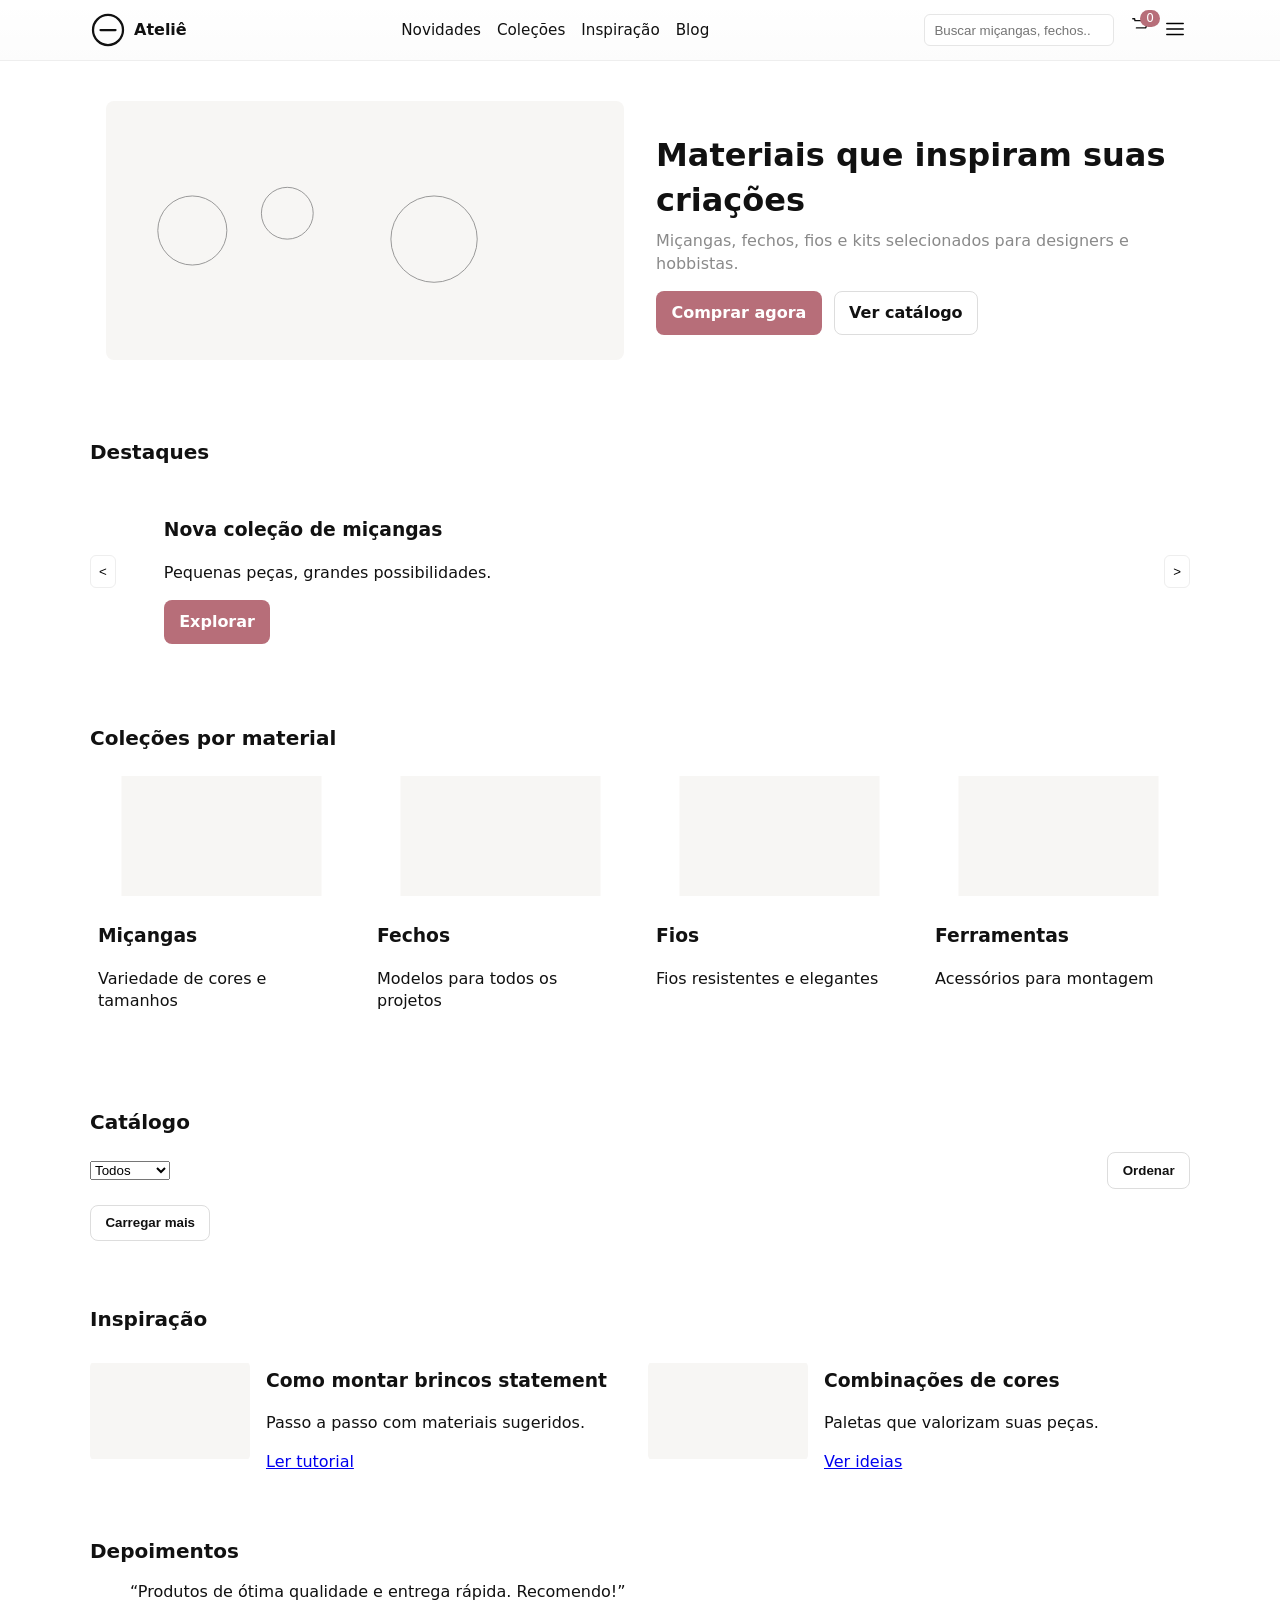
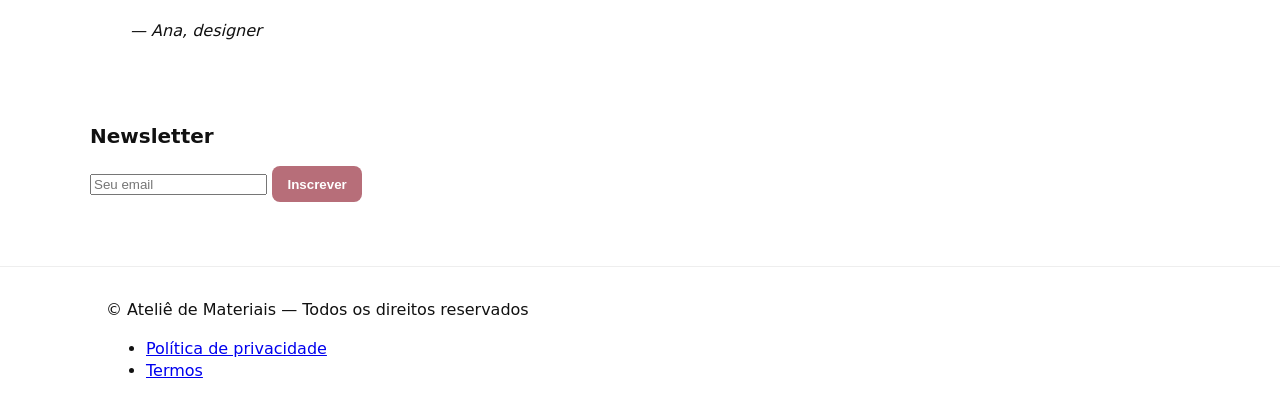
<file: index.html>
<!doctype html>
<html lang="pt-BR">
<head>
  <meta charset="utf-8" />
  <meta name="viewport" content="width=device-width,initial-scale=1" />
  <title>Ateliê de Materiais — Confecção de Joias</title>
  <meta name="description" content="Loja de materiais para confecção de joias e bijuterias. Miçangas, fechos, fios e kits. Navegação minimalista e rápida." />
  <link rel="stylesheet" href="styles.css">
</head>
<body class="page">
  <header class="site-header" role="banner">
    <div class="container header__inner">
      <a class="logo" href="/" aria-label="Ateliê de Materiais - Página inicial">
        <svg width="36" height="36" viewBox="0 0 24 24" aria-hidden="true" focusable="false">
          <circle cx="12" cy="12" r="10" fill="none" stroke="currentColor" stroke-width="1.5"/>
          <path d="M7 12h10" stroke="currentColor" stroke-width="1.5" stroke-linecap="round"/>
        </svg>
        <span class="logo__text">Ateliê</span>
      </a>

      <nav class="nav" role="navigation" aria-label="Menu principal">
        <ul class="nav__list">
          <li><a href="#novidades">Novidades</a></li>
          <li><a href="#colecoes">Coleções</a></li>
          <li><a href="#vitrine">Inspiração</a></li>
          <li><a href="#blog">Blog</a></li>
        </ul>
      </nav>

      <div class="header-actions">
        <form class="search" role="search" aria-label="Buscar produtos">
          <label for="search-input" class="visually-hidden">Buscar</label>
          <input id="search-input" class="search__input" type="search" placeholder="Buscar miçangas, fechos..." />
        </form>

        <a class="cart-link" href="cart.html" aria-label="Ver carrinho">
          <svg width="22" height="22" viewBox="0 0 24 24" aria-hidden="true"><path d="M3 3h2l.4 2M7 13h10l4-8H5.4" stroke="currentColor" stroke-width="1.5" fill="none" stroke-linecap="round" stroke-linejoin="round"/></svg>
          <span id="cart-count" class="cart-count" aria-live="polite">0</span>
        </a>

        <button class="menu-toggle" aria-expanded="false" aria-controls="mobile-menu" aria-label="Abrir menu">
          <svg width="22" height="22" viewBox="0 0 24 24" aria-hidden="true"><path d="M3 6h18M3 12h18M3 18h18" stroke="currentColor" stroke-width="1.5" stroke-linecap="round"/></svg>
        </button>
      </div>
    </div>

    <div id="mobile-menu" class="mobile-menu" hidden>
      <ul class="mobile-menu__list">
        <li><a href="#novidades">Novidades</a></li>
        <li><a href="#colecoes">Coleções</a></li>
        <li><a href="#vitrine">Inspiração</a></li>
        <li><a href="#blog">Blog</a></li>
      </ul>
    </div>
  </header>

  <main class="main" id="main" role="main">
    <!-- Hero -->
    <section class="hero" aria-labelledby="hero-title">
      <div class="container hero__inner">
        <div class="hero__media" aria-hidden="true">
          <!-- placeholder SVG editorial -->
          <svg class="hero__svg" viewBox="0 0 1200 600" preserveAspectRatio="xMidYMid slice" role="img">
            <rect width="1200" height="600" fill="var(--color-surface)"></rect>
            <g fill="none" stroke="var(--color-muted)" stroke-width="2">
              <circle cx="200" cy="300" r="80"></circle>
              <circle cx="420" cy="260" r="60"></circle>
              <circle cx="760" cy="320" r="100"></circle>
            </g>
          </svg>
        </div>

        <div class="hero__content">
          <h1 id="hero-title" class="hero__title">Materiais que inspiram suas criações</h1>
          <p class="hero__subtitle">Miçangas, fechos, fios e kits selecionados para designers e hobbistas.</p>
          <div class="hero__ctas">
            <a class="btn btn--primary" href="#catalogo">Comprar agora</a>
            <a class="btn btn--ghost" href="#catalogo">Ver catálogo</a>
          </div>
        </div>
      </div>
    </section>

    <!-- Destaques / Carrossel editorial -->
    <section id="novidades" class="section container">
      <h2 class="section__title">Destaques</h2>

      <div class="carousel carousel--editorial" aria-roledescription="carousel" aria-label="Campanhas">
        <button class="carousel__nav carousel__nav--prev" aria-label="Slide anterior">&lt;</button>
        <div class="carousel__track" id="editorial-track">
          <article class="carousel__slide" tabindex="0" aria-label="Campanha 1">
            <div class="slide__media" aria-hidden="true">
              <svg viewBox="0 0 800 400" class="slide__svg"><rect width="800" height="400" fill="var(--color-surface)"/></svg>
            </div>
            <div class="slide__content">
              <h3>Nova coleção de miçangas</h3>
              <p>Pequenas peças, grandes possibilidades.</p>
              <a class="btn btn--primary" href="#catalogo">Explorar</a>
            </div>
          </article>

          <article class="carousel__slide" tabindex="0" aria-label="Campanha 2">
            <div class="slide__media" aria-hidden="true">
              <svg viewBox="0 0 800 400" class="slide__svg"><rect width="800" height="400" fill="var(--color-surface)"/></svg>
            </div>
            <div class="slide__content">
              <h3>Kits para iniciantes</h3>
              <p>Tudo que você precisa para começar a criar.</p>
              <a class="btn btn--primary" href="#catalogo">Ver kits</a>
            </div>
          </article>

          <article class="carousel__slide" tabindex="0" aria-label="Campanha 3">
            <div class="slide__media" aria-hidden="true">
              <svg viewBox="0 0 800 400" class="slide__svg"><rect width="800" height="400" fill="var(--color-surface)"/></svg>
            </div>
            <div class="slide__content">
              <h3>Ofertas semanais</h3>
              <p>Peças selecionadas com desconto.</p>
              <a class="btn btn--primary" href="#catalogo">Aproveitar</a>
            </div>
          </article>
        </div>
        <button class="carousel__nav carousel__nav--next" aria-label="Próximo slide">&gt;</button>
      </div>
    </section>

    <!-- Coleções -->
    <section id="colecoes" class="section container">
      <h2 class="section__title">Coleções por material</h2>
      <div class="collections-grid">
        <a class="collection-card" href="#catalogo" aria-label="Miçangas">
          <svg class="collection-card__img" viewBox="0 0 200 120"><rect width="200" height="120" fill="var(--color-surface)"/></svg>
          <div class="collection-card__meta">
            <h3>Miçangas</h3>
            <p>Variedade de cores e tamanhos</p>
          </div>
        </a>

        <a class="collection-card" href="#catalogo" aria-label="Fechos">
          <svg class="collection-card__img" viewBox="0 0 200 120"><rect width="200" height="120" fill="var(--color-surface)"/></svg>
          <div class="collection-card__meta">
            <h3>Fechos</h3>
            <p>Modelos para todos os projetos</p>
          </div>
        </a>

        <a class="collection-card" href="#catalogo" aria-label="Fios">
          <svg class="collection-card__img" viewBox="0 0 200 120"><rect width="200" height="120" fill="var(--color-surface)"/></svg>
          <div class="collection-card__meta">
            <h3>Fios</h3>
            <p>Fios resistentes e elegantes</p>
          </div>
        </a>

        <a class="collection-card" href="#catalogo" aria-label="Ferramentas">
          <svg class="collection-card__img" viewBox="0 0 200 120"><rect width="200" height="120" fill="var(--color-surface)"/></svg>
          <div class="collection-card__meta">
            <h3>Ferramentas</h3>
            <p>Acessórios para montagem</p>
          </div>
        </a>
      </div>
    </section>

    <!-- Catálogo / Vitrine de produtos -->
    <section id="catalogo" class="section container">
      <h2 class="section__title">Catálogo</h2>

      <div class="catalog-controls">
        <label class="visually-hidden" for="filter">Filtrar</label>
        <select id="filter" class="select">
          <option value="all">Todos</option>
          <option value="beads">Miçangas</option>
          <option value="findings">Fechos</option>
          <option value="threads">Fios</option>
        </select>
        <div class="catalog-actions">
          <button id="sort-btn" class="btn btn--ghost">Ordenar</button>
        </div>
      </div>

      <div id="product-grid" class="product-grid" aria-live="polite">
        <!-- Product cards injected by JS -->
      </div>

      <div class="load-more">
        <button id="load-more" class="btn btn--ghost">Carregar mais</button>
      </div>
    </section>

    <!-- Vitrine editorial / Inspiração -->
    <section id="vitrine" class="section container">
      <h2 class="section__title">Inspiração</h2>
      <div class="editorial-grid">
        <article class="editorial-card">
          <svg class="editorial-card__img" viewBox="0 0 400 240"><rect width="400" height="240" fill="var(--color-surface)"/></svg>
          <div class="editorial-card__body">
            <h3>Como montar brincos statement</h3>
            <p>Passo a passo com materiais sugeridos.</p>
            <a class="link" href="#blog">Ler tutorial</a>
          </div>
        </article>

        <article class="editorial-card">
          <svg class="editorial-card__img" viewBox="0 0 400 240"><rect width="400" height="240" fill="var(--color-surface)"/></svg>
          <div class="editorial-card__body">
            <h3>Combinações de cores</h3>
            <p>Paletas que valorizam suas peças.</p>
            <a class="link" href="#blog">Ver ideias</a>
          </div>
        </article>
      </div>
    </section>

    <!-- Depoimentos -->
    <section class="section container">
      <h2 class="section__title">Depoimentos</h2>
      <div class="testimonials">
        <blockquote class="testimonial">
          <p>“Produtos de ótima qualidade e entrega rápida. Recomendo!”</p>
          <cite>— Ana, designer</cite>
        </blockquote>
      </div>
    </section>

    <!-- Newsletter -->
    <section class="section container">
      <h2 class="section__title">Newsletter</h2>
      <form class="newsletter" aria-label="Inscrever na newsletter">
        <label for="email" class="visually-hidden">Email</label>
        <input id="email" type="email" placeholder="Seu email" required />
        <button class="btn btn--primary">Inscrever</button>
      </form>
    </section>
  </main>

  <footer class="site-footer" role="contentinfo">
    <div class="container footer__inner">
      <p>© <span id="year"></span> Ateliê de Materiais — Todos os direitos reservados</p>
      <nav aria-label="Rodapé">
        <ul class="footer__links">
          <li><a href="#politica">Política de privacidade</a></li>
          <li><a href="#termos">Termos</a></li>
        </ul>
      </nav>
    </div>
  </footer>

  <script src="script.js" defer></script>
</body>
</html>
</file>
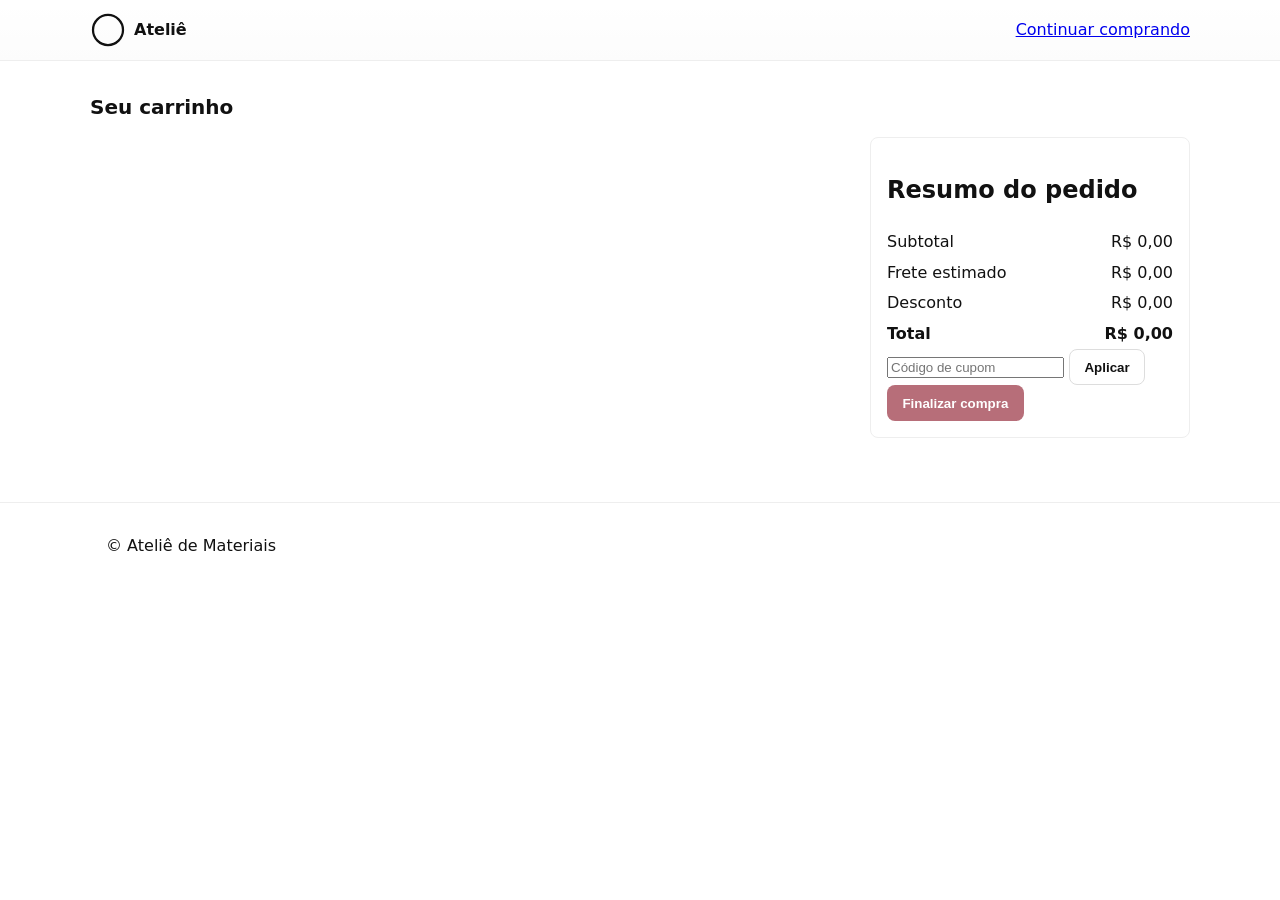
<file: cart.html>
<!doctype html>
<html lang="pt-BR">
<head>
  <meta charset="utf-8" />
  <meta name="viewport" content="width=device-width,initial-scale=1" />
  <title>Carrinho — Ateliê de Materiais</title>
  <meta name="description" content="Carrinho de compras — Ateliê de Materiais" />
  <link rel="stylesheet" href="styles.css">
</head>
<body class="page">
  <header class="site-header">
    <div class="container header__inner">
      <a class="logo" href="/" aria-label="Voltar para a loja">
        <svg width="36" height="36" viewBox="0 0 24 24" aria-hidden="true"><circle cx="12" cy="12" r="10" fill="none" stroke="currentColor" stroke-width="1.5"/></svg>
        <span class="logo__text">Ateliê</span>
      </a>
      <a class="link" href="/">Continuar comprando</a>
    </div>
  </header>

  <main class="container cart" role="main">
    <h1 class="section__title">Seu carrinho</h1>

    <section class="cart__content">
      <div id="cart-items" class="cart-items" aria-live="polite">
        <!-- itens do carrinho injetados por JS -->
      </div>

      <aside class="cart-summary" aria-labelledby="summary-title">
        <h2 id="summary-title">Resumo do pedido</h2>
        <dl class="summary-list">
          <div class="summary-row">
            <dt>Subtotal</dt>
            <dd id="summary-subtotal">R$ 0,00</dd>
          </div>
          <div class="summary-row">
            <dt>Frete estimado</dt>
            <dd id="summary-shipping">R$ 0,00</dd>
          </div>
          <div class="summary-row">
            <dt>Desconto</dt>
            <dd id="summary-discount">R$ 0,00</dd>
          </div>
          <div class="summary-row summary-row--total">
            <dt>Total</dt>
            <dd id="summary-total">R$ 0,00</dd>
          </div>
        </dl>

        <label for="coupon" class="visually-hidden">Cupom</label>
        <input id="coupon" class="input" placeholder="Código de cupom" />
        <button id="apply-coupon" class="btn btn--ghost">Aplicar</button>

        <button id="checkout" class="btn btn--primary">Finalizar compra</button>
      </aside>
    </section>

    <section id="empty-state" class="cart-empty" hidden>
      <p>Seu carrinho está vazio.</p>
      <a class="btn btn--ghost" href="/">Ver catálogo</a>
    </section>
  </main>

  <footer class="site-footer">
    <div class="container footer__inner">
      <p>© <span id="year-2"></span> Ateliê de Materiais</p>
    </div>
  </footer>

  <script src="script.js" defer></script>
</body>
</html>
</file>
<file: styles.css>
:root{
  --color-bg: #ffffff;
  --color-surface: #f7f6f4;
  --color-text: #111111;
  --color-muted: #8a8a8a;
  --color-accent: #b76e79;
  --gap: 1.25rem;
  --container-width: 1100px;
  --radius: 8px;
  --transition: 200ms ease;
  --max-width-mobile: 720px;
  --font-sans: system-ui, -apple-system, "Segoe UI", Roboto, "Helvetica Neue", Arial;
}

*{box-sizing:border-box}
html,body{height:100%}
body{font-family:var(--font-sans);background:var(--color-bg);color:var(--color-text);line-height:1.4;margin:0;-webkit-font-smoothing:antialiased}
.container{max-width:var(--container-width);margin:0 auto;padding:0 1rem}
.visually-hidden{position:absolute!important;height:1px;width:1px;overflow:hidden;clip:rect(1px,1px,1px,1px);white-space:nowrap;border:0;padding:0;margin:-1px}

/* Header */
.site-header{border-bottom:1px solid #eee;background:linear-gradient(180deg,transparent,rgba(0,0,0,0.01))}
.header__inner{display:flex;align-items:center;justify-content:space-between;padding:0.75rem 0}
.logo{display:flex;align-items:center;gap:0.5rem;color:var(--color-text);text-decoration:none}
.logo__text{font-weight:600}
.nav__list{display:flex;gap:1rem;list-style:none;margin:0;padding:0}
.nav__list a{text-decoration:none;color:var(--color-text);font-size:0.95rem}
.header-actions{display:flex;align-items:center;gap:0.5rem}
.search__input{border:1px solid #e6e6e6;padding:0.45rem 0.6rem;border-radius:6px;background:#fff}
.cart-link{position:relative;color:var(--color-text);text-decoration:none;margin-left:0.5rem}
.cart-count{position:absolute;top:-6px;right:-8px;background:var(--color-accent);color:#fff;border-radius:999px;padding:0 6px;font-size:0.75rem}

/* Mobile menu */
.menu-toggle{background:none;border:0;padding:0.25rem}
.mobile-menu{background:#fff;border-top:1px solid #eee;padding:0.5rem}
.mobile-menu__list{list-style:none;margin:0;padding:0;display:flex;flex-direction:column;gap:0.5rem}

/* Hero */
.hero{padding:2.5rem 0}
.hero__inner{display:grid;grid-template-columns:1fr 1fr;gap:2rem;align-items:center}
.hero__svg{width:100%;height:auto;border-radius:var(--radius)}
.hero__title{font-size:2rem;margin:0 0 0.5rem}
.hero__subtitle{color:var(--color-muted);margin:0 0 1rem}
.hero__ctas{display:flex;gap:0.75rem}

/* Buttons */
.btn{display:inline-flex;align-items:center;gap:0.5rem;padding:0.6rem 0.9rem;border-radius:8px;border:1px solid transparent;text-decoration:none;cursor:pointer;font-weight:600}
.btn--primary{background:var(--color-accent);color:#fff}
.btn--ghost{background:transparent;border-color:#ddd;color:var(--color-text)}

/* Sections */
.section{padding:2rem 0}
.section__title{font-size:1.25rem;margin:0 0 1rem}

/* Carousel */
.carousel{position:relative;display:flex;align-items:center;gap:1rem}
.carousel__track{display:flex;overflow:hidden;scroll-snap-type:x mandatory;gap:1rem;width:100%}
.carousel__slide{min-width:100%;scroll-snap-align:center;background:transparent;padding:1rem;border-radius:8px;display:flex;gap:1rem;align-items:center}
.carousel__nav{background:rgba(255,255,255,0.9);border:1px solid #eee;padding:0.5rem;border-radius:6px;cursor:pointer}

/* Collections */
.collections-grid{display:grid;grid-template-columns:repeat(4,1fr);gap:1rem}
.collection-card{display:block;text-decoration:none;color:inherit;border-radius:8px;padding:0.5rem;background:transparent}
.collection-card__img{width:100%;height:120px;border-radius:6px;display:block}
.collection-card__meta{padding:0.5rem 0}

/* Catalog */
.catalog-controls{display:flex;justify-content:space-between;align-items:center;margin-bottom:1rem}
.product-grid{display:grid;grid-template-columns:repeat(4,1fr);gap:1rem}
.product-card{background:#fff;border:1px solid #eee;border-radius:8px;padding:0.75rem;display:flex;flex-direction:column;gap:0.5rem}
.product-card__img{width:100%;height:160px;border-radius:6px;background:var(--color-surface);display:block}
.product-card__meta{display:flex;justify-content:space-between;align-items:center}
.badge{background:var(--color-surface);padding:0.25rem 0.4rem;border-radius:6px;font-size:0.75rem;color:var(--color-muted)}
.quick-view{background:transparent;border:0;color:var(--color-accent);cursor:pointer}

/* Editorial */
.editorial-grid{display:grid;grid-template-columns:repeat(2,1fr);gap:1rem}
.editorial-card{display:flex;gap:1rem;align-items:center}
.editorial-card__img{width:160px;height:100px;border-radius:6px}

/* Cart */
.cart{padding:2rem 0}
.cart__content{display:flex;gap:1.5rem;align-items:flex-start}
.cart-items{flex:1;display:flex;flex-direction:column;gap:1rem}
.cart-item{display:flex;gap:1rem;align-items:center;border:1px solid #eee;padding:0.75rem;border-radius:8px}
.cart-item__img{width:72px;height:72px;border-radius:6px;background:var(--color-surface)}
.cart-summary{width:320px;border:1px solid #eee;padding:1rem;border-radius:8px;background:#fff}
.summary-list{margin:0;padding:0}
.summary-row{display:flex;justify-content:space-between;padding:0.25rem 0}
.summary-row--total{font-weight:700}

/* Footer */
.site-footer{border-top:1px solid #eee;padding:1rem 0;margin-top:2rem}

/* Responsive */
@media (max-width: 1024px){
  .collections-grid{grid-template-columns:repeat(2,1fr)}
  .product-grid{grid-template-columns:repeat(3,1fr)}
  .hero__inner{grid-template-columns:1fr}
}
@media (max-width: 720px){
  .nav__list{display:none}
  .product-grid{grid-template-columns:repeat(2,1fr)}
  .collections-grid{grid-template-columns:1fr 1fr}
  .editorial-grid{grid-template-columns:1fr}
  .cart__content{flex-direction:column}
  .cart-summary{width:100%}
  .hero__title{font-size:1.5rem}
}

/* Focus states */
a:focus, button:focus, input:focus{outline:3px solid color-mix(in srgb, var(--color-accent) 20%, transparent);outline-offset:2px;transition:var(--transition)}
</file>
